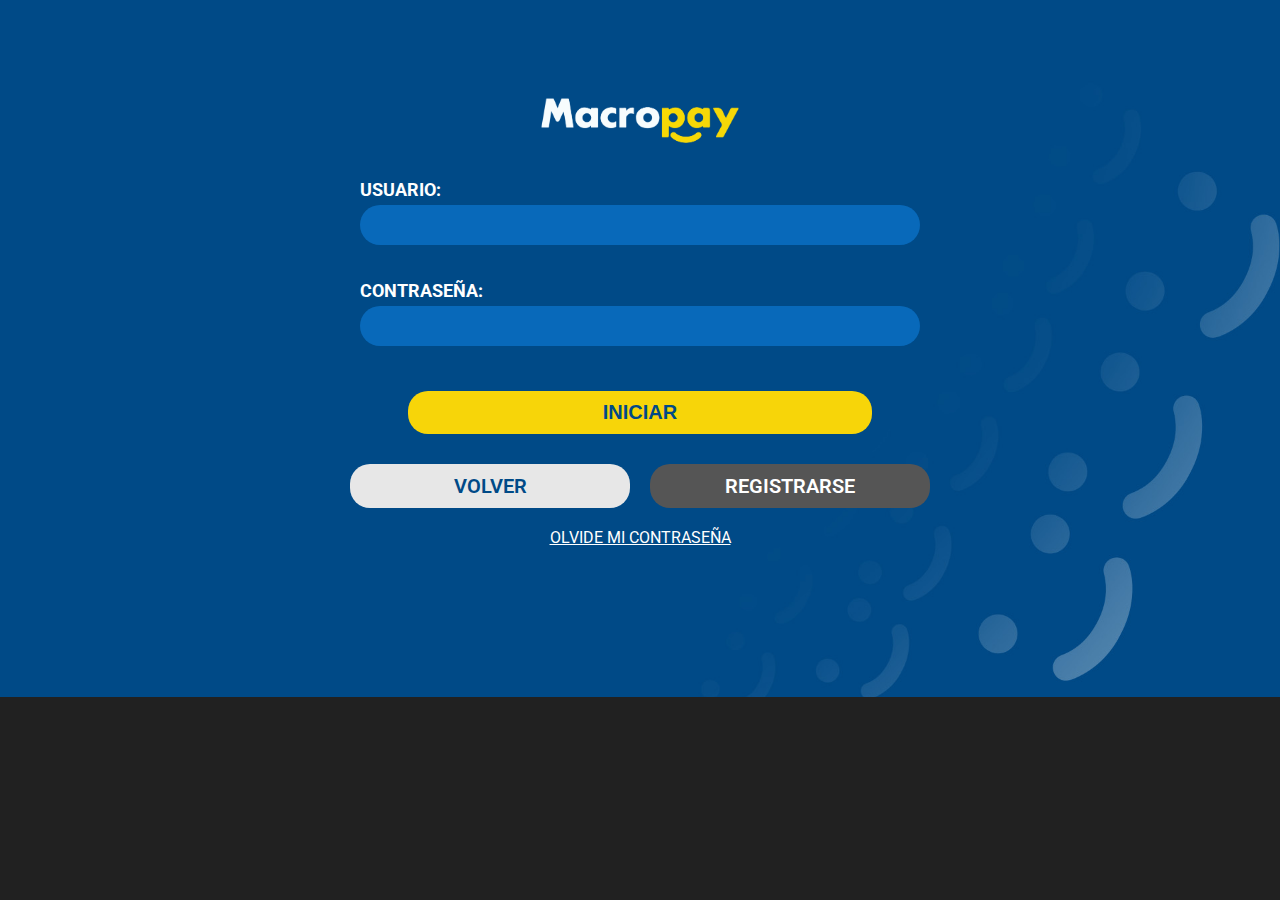
<file: login.html>
<!DOCTYPE html>
<html lang="en">
<head>
    <meta charset="UTF-8">
    <meta http-equiv="X-UA-Compatible" content="IE=edge">
    <meta name="viewport" content="width=device-width, initial-scale=1.0">
    <title>Macropay Login</title>
    <link rel="shortcut icon" href="favicon.png">
    <link rel="stylesheet" href="css/login.css">
</head>
<body>
    <section class="login p-100">
        <form action="">
            <div class="logo mod-logo">
                <img src="img/macropay-02.png" alt="">
            </div>
            <div class="logo-input">
                <label for="">USUARIO:</label><br>
                <input type="text">
            </div>
            <div class="logo-input">
                <label for="">CONTRASEÑA:</label><br>
                <input type="text">
            </div>

            <button type="submit" class="botones">INICIAR</button>
            <div class="box-botones">
                <a href="index.html" class="botones">VOLVER</a>
                <a href="#" class="botones">REGISTRARSE</a>
            </div>
            <a href="#" class="pass">OLVIDE MI CONTRASEÑA</a>
        </form>
    </section>
</body>
</html>
</file>
<file: css/login.css>
@import url(style.css);


.login {
    padding-top: 60px;
    background-image: url(../img/fondo\ azul.jpg);
    background-repeat: no-repeat;
    background-position: center;
    background-size: cover;
}

.login form {
    width: 50%;
    padding: 30px;
    margin: 0 auto;
    border-radius: 5px;
}

.mod-logo {
    margin: 0 auto;
}

.logo-input {
    width: 100%;
    padding: 10px;
    margin: 10px 0;
}

.logo-input label {
    color: #fff;
    font-size: 18px;
    font-weight: 700;
}

.logo-input input {
    width: 100%;
    height: 40px;
    border: none;
    outline: none;
    border-radius: 20px;
    margin: 5px 0;
    background: rgba(8, 105, 186);
    padding: 5px 20px;
    color: #fff;
    letter-spacing: 2px;
    font-size: 16px;
    font-weight: 400;
}

.botones {
    width: 80%;
    display: block;
    margin: 30px auto 0;
    border: none;
    outline: none;
    padding: 10px 20px;
    background: #F7D509;
    color: #004A87;
    border-radius: 20px;
    font-size: 20px;
    font-weight: 600;
    text-align: center;
}

.box-botones {
    width: 100%;
    display: -webkit-box;
    display: -ms-flexbox;
    display: flex;
    -webkit-box-align: center;
        -ms-flex-align: center;
            align-items: center;
    -webkit-box-pack: justify;
        -ms-flex-pack: justify;
            justify-content: space-between;
    gap: 20px;
}

.box-botones a {
    text-decoration: none;
}

.box-botones a:nth-child(1) {
    background: #e7e7e7;
}

.box-botones a:nth-child(2) {
    background: #555555;
    color: #fff;
}

.pass {
    display: block;
    color: #fff;
    text-align: center;
    margin: 20px 0;
}

@media(max-width: 768px){
    .login {
        padding-top: 60px;
    }

    .login form {
        width: 90%;
    }
}

@media(max-width: 480px){
    .login {
        padding-top: 40px;
    }

    .login form {
        width: 100%;
    }
}

@media(max-width: 380px){
    .box-botones {
        -webkit-box-orient: vertical;
        -webkit-box-direction: normal;
            -ms-flex-direction: column;
                flex-direction: column;
        gap: 0;
    }
}
</file>
